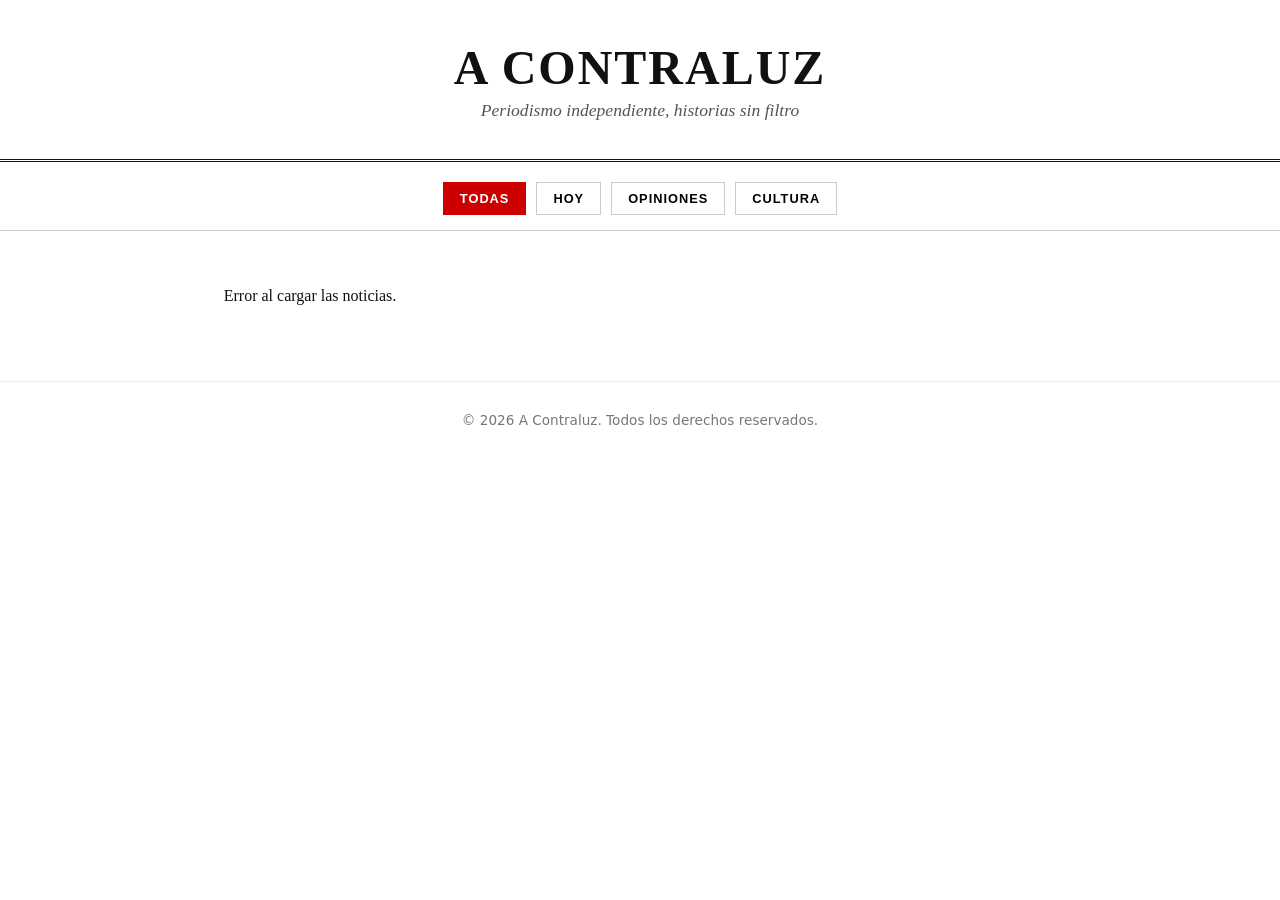
<file: index.html>
<!DOCTYPE html>
<html lang="es">
<head>
  <meta charset="utf-8" />
  <meta name="viewport" content="width=device-width, initial-scale=1.0" />
  <title>A Contraluz | Periodismo Independiente</title>
  <link rel="icon" type="image/png" href="favicon-32.png">
  <link rel="apple-touch-icon" href="apple-touch-icon.png">
  <style>
    * { box-sizing: border-box; }
    body { background-color: #ffffff; color: #111111; font-family: Georgia, serif; margin: 0; padding: 0; }
    header { text-align: center; padding: 40px 20px 20px 20px; border-bottom: 3px double #111; }
    header h1 { font-size: 3rem; font-weight: 900; letter-spacing: 2px; margin: 0; text-transform: uppercase; }
    header p { font-style: italic; color: #555; margin-top: 5px; font-size: 1.1rem; }
    nav { display: flex; justify-content: center; gap: 10px; margin: 20px 0; border-bottom: 1px solid #ccc; padding-bottom: 15px; }
    nav button { background: none; border: 1px solid #ccc; padding: 8px 16px; cursor: pointer; font-weight: bold; text-transform: uppercase; font-size: 0.8rem; letter-spacing: 1px; }
    nav button.active { background: #cc0000; color: #fff; border-color: #cc0000; }
    main { max-width: 1000px; margin: 0 auto; padding: 20px; }
    .news-grid { display: grid; grid-template-columns: repeat(auto-fill, minmax(300px, 1fr)); gap: 30px; }
    .news-card { border-bottom: 1px solid #eee; padding-bottom: 20px; cursor: pointer; transition: transform 0.2s; }
    .news-card:hover { transform: translateY(-3px); }
    .news-card img { width: 100%; height: 200px; object-fit: cover; background: #eee; margin-bottom: 10px; }
    .category-tag { color: #cc0000; font-size: 0.75rem; font-weight: bold; text-transform: uppercase; font-family: system-ui; }
    .news-card h2 { font-size: 1.4rem; margin: 8px 0; line-height: 1.2; }
    .news-card p { font-size: 0.95rem; color: #444; line-height: 1.5; }
    .news-card .date { font-size: 0.75rem; color: #888; font-family: system-ui; }
    .read-more { display: inline-block; margin-top: 10px; color: #cc0000; font-family: system-ui; font-size: 0.8rem; font-weight: bold; text-transform: uppercase; }
    
    /* MODAL LECTURA COMPLETA */
    .modal-overlay { position: fixed; top: 0; left: 0; width: 100%; height: 100%; background: rgba(0,0,0,0.7); display: flex; justify-content: center; align-items: center; padding: 20px; z-index: 1000; }
    .modal-content { background: #fff; max-width: 800px; width: 100%; max-height: 90vh; overflow-y: auto; padding: 30px; position: relative; border-top: 5px solid #cc0000; }
    .modal-close { position: absolute; top: 15px; right: 20px; font-size: 1.8rem; background: none; border: none; cursor: pointer; font-weight: bold; color: #333; }
    .modal-body { line-height: 1.8; font-size: 1.1rem; color: #222; margin-top: 20px; white-space: pre-line; }
    .hidden { display: none !important; }
    footer { text-align: center; padding: 30px; border-top: 1px solid #eee; color: #777; font-size: 0.85rem; font-family: system-ui; margin-top: 40px; }
  </style>
</head>
<body>

  <header>
    <h1>A CONTRALUZ</h1>
    <p>Periodismo independiente, historias sin filtro</p>
  </header>

  <!-- SECCIONES SIN DEPORTES -->
  <nav id="categories">
    <button class="active" data-cat="todas">Todas</button>
    <button data-cat="hoy">Hoy</button>
    <button data-cat="opinion">Opiniones</button>
    <button data-cat="cultura">Cultura</button>
  </nav>

  <main>
    <div id="news-container" class="news-grid">Cargando noticias...</div>
  </main>

  <!-- MODAL DE LECTURA -->
  <div id="read-modal" class="modal-overlay hidden">
    <div class="modal-content">
      <button class="modal-close" onclick="closeArticle()">&times;</button>
      <span id="m-category" class="category-tag"></span>
      <h1 id="m-title" style="font-size: 2.2rem; margin: 10px 0;"></h1>
      <p id="m-date" class="date" style="margin-bottom: 20px;"></p>
      <div id="m-image-container"></div>
      <p id="m-summary" style="font-style: italic; font-size: 1.1rem; color: #555; border-left: 3px solid #cc0000; padding-left: 15px; margin: 20px 0;"></p>
      <div id="m-body" class="modal-body"></div>
    </div>
  </div>

  <footer>
    © 2026 A Contraluz. Todos los derechos reservados.
  </footer>

  <script>
    const REPO_OWNER = "nik09091312";
    const REPO_NAME = "el-oraculo";
    const DEFAULT_BRANCH = "main";

    let allArticles = [];

    async function fetchArticles() {
      const container = document.getElementById('news-container');
      try {
        const res = await fetch(`https://api.github.com/repos/${REPO_OWNER}/${REPO_NAME}/contents/articulos?ref=${DEFAULT_BRANCH}`);
        if (!res.ok) {
          container.innerHTML = "<p style='text-align:center; width:100%;'>No hay noticias en esta sección.</p>";
          return;
        }

        const files = await res.json();
        const mdFiles = files.filter(f => f.name.endsWith('.md'));

        if (mdFiles.length === 0) {
          container.innerHTML = "<p style='text-align:center; width:100%;'>No hay noticias en esta sección.</p>";
          return;
        }

        allArticles = await Promise.all(mdFiles.map(async file => {
          const fileRes = await fetch(file.download_url);
          const rawText = await fileRes.text();
          return { ...parseMarkdown(rawText), filename: file.name };
        }));

        renderArticles('todas');
      } catch (e) {
        container.innerHTML = "<p style='text-align:center; width:100%;'>Error al cargar las noticias.</p>";
      }
    }

    function parseMarkdown(text) {
      const frontMatterMatch = text.match(/^---\n([\s\S]*?)\n---\n([\s\S]*)$/);
      if (!frontMatterMatch) return { title: 'Sin título', body: text };

      const yaml = frontMatterMatch[1];
      const body = frontMatterMatch[2];
      const metadata = {};

      yaml.split('\n').forEach(line => {
        const [key, ...value] = line.split(':');
        if (key && value) {
          metadata[key.trim()] = value.join(':').trim().replace(/^"|"$/g, '');
        }
      });

      return { ...metadata, body };
    }

    function renderArticles(filterCategory) {
      const container = document.getElementById('news-container');
      container.innerHTML = '';

      const filtered = filterCategory === 'todas' 
        ? allArticles 
        : allArticles.filter(a => (a.category || '').toLowerCase() === filterCategory.toLowerCase());

      if (filtered.length === 0) {
        container.innerHTML = "<p style='text-align:center; grid-column: 1 / -1;'>No hay noticias en esta sección.</p>";
        return;
      }

      filtered.forEach((art, index) => {
        const card = document.createElement('article');
        card.className = 'news-card';
        card.onclick = () => openArticle(art);
        card.innerHTML = `
          ${art.image ? `<img src="${art.image}" alt="${art.title}">` : ''}
          <span class="category-tag">${art.category || 'Noticia'}</span>
          <h2>${art.title || 'Sin Título'}</h2>
          <p>${art.summary || art.body.substring(0, 120) + '...'}</p>
          <span class="date">${art.date ? new Date(art.date).toLocaleDateString() : ''}</span>
          <div><span class="read-more">Leer artículo completo &rarr;</span></div>
        `;
        container.appendChild(card);
      });
    }

    function openArticle(art) {
      document.getElementById('m-category').textContent = art.category || 'Noticia';
      document.getElementById('m-title').textContent = art.title || 'Sin Título';
      document.getElementById('m-date').textContent = art.date ? new Date(art.date).toLocaleDateString() : '';
      document.getElementById('m-summary').textContent = art.summary || '';
      document.getElementById('m-body').textContent = art.body || '';

      const imgContainer = document.getElementById('m-image-container');
      if (art.image) {
        imgContainer.innerHTML = `<img src="${art.image}" style="width:100%; max-height:400px; object-fit:cover; margin-bottom:20px;">`;
      } else {
        imgContainer.innerHTML = '';
      }

      document.getElementById('read-modal').classList.remove('hidden');
    }

    function closeArticle() {
      document.getElementById('read-modal').classList.add('hidden');
    }

    document.querySelectorAll('#categories button').forEach(btn => {
      btn.addEventListener('click', (e) => {
        document.querySelectorAll('#categories button').forEach(b => b.classList.remove('active'));
        e.target.classList.add('active');
        renderArticles(e.target.getAttribute('data-cat'));
      });
    });

    fetchArticles();
  </script>
</body>
</html>
</file>
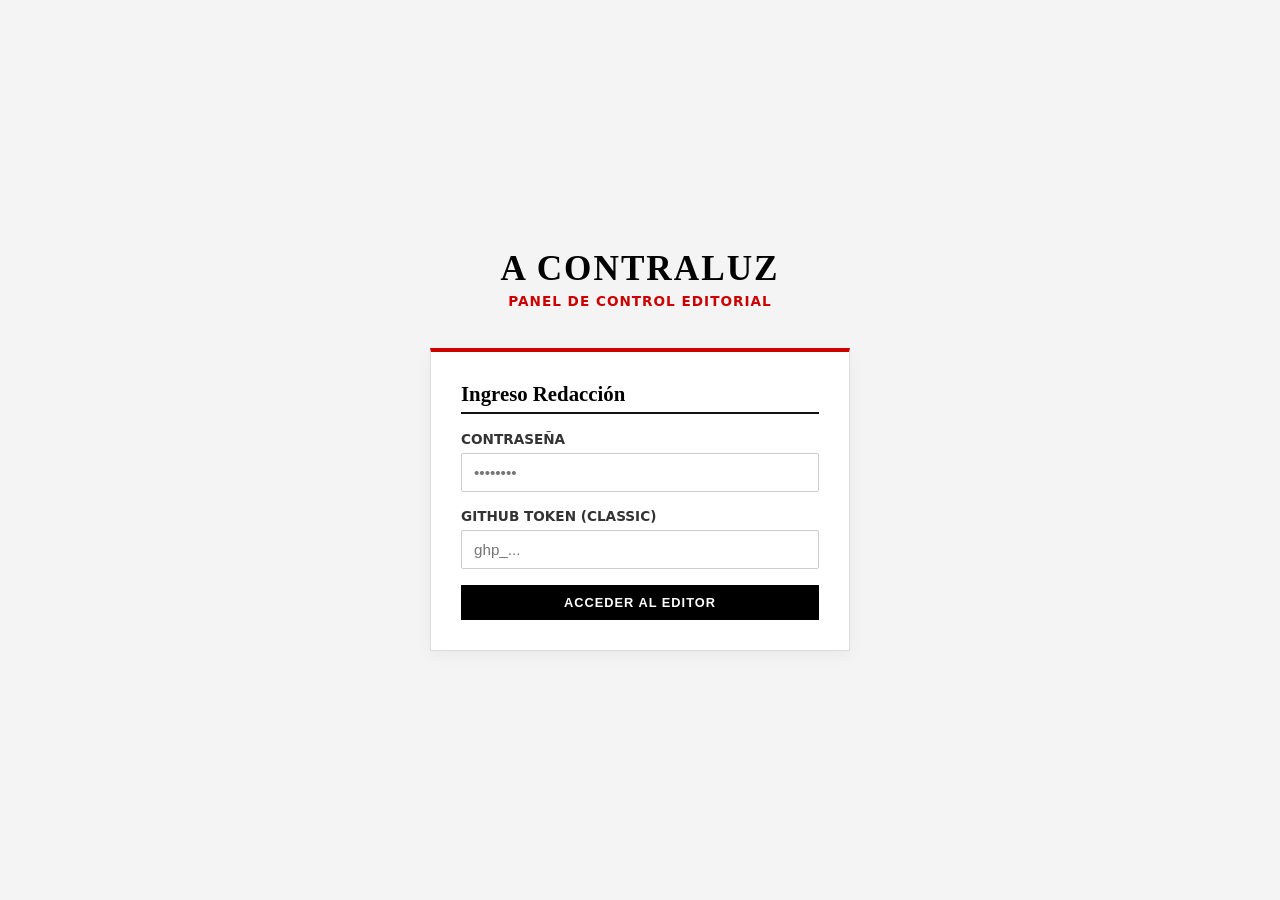
<file: admin/index.html>
<!DOCTYPE html>
<html lang="es">
<head>
  <meta charset="utf-8" />
  <meta name="viewport" content="width=device-width, initial-scale=1.0" />
  <title>Panel Editorial | A Contraluz</title>
  <style>
    * { box-sizing: border-box; }
    body { background-color: #f4f4f4; color: #111111; font-family: system-ui, -apple-system, sans-serif; margin: 0; padding: 20px; min-height: 100vh; display: flex; flex-direction: column; align-items: center; justify-content: center; }
    .brand-header { text-align: center; margin-bottom: 25px; }
    .brand-header h1 { font-family: 'Times New Roman', serif; font-size: 2.2rem; font-weight: 900; margin: 0; letter-spacing: 2px; text-transform: uppercase; color: #000; }
    .brand-header p { color: #cc0000; font-weight: bold; font-size: 0.85rem; text-transform: uppercase; margin-top: 4px; letter-spacing: 1px; }
    .card { background: #ffffff; border-top: 4px solid #cc0000; border-left: 1px solid #ddd; border-right: 1px solid #ddd; border-bottom: 1px solid #ddd; padding: 30px; width: 100%; max-width: 950px; box-shadow: 0 4px 15px rgba(0,0,0,0.05); }
    h2 { font-family: 'Georgia', serif; color: #000000; margin-top: 0; border-bottom: 2px solid #111; padding-bottom: 6px; font-size: 1.3rem; }
    .field { margin-bottom: 16px; }
    label { display: block; font-size: 0.85rem; font-weight: bold; margin-bottom: 6px; color: #333333; text-transform: uppercase; }
    input, textarea, select { width: 100%; padding: 10px 12px; background: #ffffff; border: 1px solid #cccccc; border-radius: 2px; color: #111; font-size: 0.95rem; }
    input:focus, textarea:focus, select:focus { border-color: #cc0000; outline: none; }
    button { padding: 10px 16px; background: #000000; color: #ffffff; border: none; font-weight: bold; text-transform: uppercase; cursor: pointer; transition: background 0.2s; font-size: 0.8rem; letter-spacing: 1px; }
    button:hover { background: #cc0000; }
    .btn-danger { background: #cc0000; }
    .btn-danger:hover { background: #990000; }
    .btn-secondary { background: #555; }
    .btn-secondary:hover { background: #333; }
    .hidden { display: none !important; }
    .alert { padding: 12px; border-radius: 2px; font-size: 0.85rem; margin-bottom: 20px; text-align: center; font-weight: bold; }
    .alert-error { background: #fde8e8; color: #990000; border: 1px solid #f8b4b4; }
    .alert-success { background: #edf8f1; color: #0e6231; border: 1px solid #b6e5c8; }
    .grid { display: grid; grid-template-columns: 1.2fr 0.8fr; gap: 30px; }
    @media (max-width: 768px) { .grid { grid-template-columns: 1fr; } }
    .article-item { background: #fafafa; padding: 12px; border: 1px solid #e0e0e0; margin-bottom: 10px; }
    .article-actions { display: flex; gap: 6px; margin-top: 8px; }

    /* MODAL DE VISTA PREVIA */
    .modal-overlay { position: fixed; top: 0; left: 0; width: 100%; height: 100%; background: rgba(0,0,0,0.7); display: flex; justify-content: center; align-items: center; padding: 20px; z-index: 1000; }
    .modal-content { background: #fff; max-width: 700px; width: 100%; max-height: 85vh; overflow-y: auto; padding: 25px; position: relative; border-top: 5px solid #cc0000; }
    .modal-close { position: absolute; top: 15px; right: 20px; font-size: 1.5rem; background: none; border: none; cursor: pointer; font-weight: bold; }
  </style>
</head>
<body>

  <div class="brand-header">
    <h1>A CONTRALUZ</h1>
    <p>Panel de Control Editorial</p>
  </div>

  <!-- LOGIN -->
  <div id="login-card" class="card" style="max-width: 420px;">
    <h2>Ingreso Redacción</h2>
    <div id="login-error" class="alert alert-error hidden"></div>
    <form id="login-form">
      <div class="field">
        <label for="password">Contraseña</label>
        <input type="password" id="password" placeholder="••••••••" required />
      </div>
      <div class="field">
        <label for="github-token">GitHub Token (Classic)</label>
        <input type="password" id="github-token" placeholder="ghp_..." required />
      </div>
      <button type="submit" style="width: 100%;">Acceder al Editor</button>
    </form>
  </div>

  <!-- PANEL -->
  <div id="editor-card" class="card hidden">
    <div style="display: flex; justify-content: space-between; align-items: center; margin-bottom: 20px;">
      <span style="font-weight: bold; text-transform: uppercase; font-size: 0.9rem;">Estado: Sesión Activa</span>
      <button id="logout-btn" class="btn-danger" style="padding: 6px 12px; font-size: 0.75rem;">Cerrar sesión</button>
    </div>

    <div id="editor-msg" class="alert hidden"></div>

    <div class="grid">
      <div>
        <h2 id="form-title">Redactar Noticia</h2>
        <form id="article-form">
          <input type="hidden" id="edit-filename" value="" />
          <input type="hidden" id="edit-sha" value="" />

          <div class="field">
            <label for="pub-date">Fecha de Publicación</label>
            <input type="date" id="pub-date" required />
          </div>

          <div class="field">
            <label for="category">Sección</label>
            <select id="category" required>
              <option value="hoy">Hoy</option>
              <option value="opinion">Opiniones</option>
              <option value="cultura">Cultura</option>
              <option value="deportes">Deportes</option>
            </select>
          </div>

          <div class="field">
            <label for="title">Título</label>
            <input type="text" id="title" required placeholder="Titular de la noticia..." />
          </div>

          <div class="field">
            <label for="summary">Resumen / Copete</label>
            <textarea id="summary" rows="2" required placeholder="Entradilla breve..."></textarea>
          </div>

          <div class="field">
            <label for="image">URL de la imagen</label>
            <input type="url" id="image" placeholder="https://..." />
          </div>

          <div class="field">
            <label for="body">Cuerpo de la noticia</label>
            <textarea id="body" rows="7" required placeholder="Escribe el artículo aquí..."></textarea>
          </div>

          <div style="display: flex; gap: 10px;">
            <button type="submit" id="submit-btn" style="flex: 1;">Publicar Artículo</button>
            <button type="button" id="cancel-edit-btn" class="btn-secondary hidden">Cancelar</button>
          </div>
        </form>
      </div>

      <div>
        <h2>Histórico de Artículos</h2>
        <div id="articles-list">Cargando publicaciones...</div>
      </div>
    </div>
  </div>

  <!-- MODAL VISTA PREVIA -->
  <div id="preview-modal" class="modal-overlay hidden">
    <div class="modal-content">
      <button class="modal-close" onclick="closePreview()">&times;</button>
      <div id="preview-body"></div>
    </div>
  </div>

  <script>
    const REPO_OWNER = "nik09091312";
    const REPO_NAME = "el-oraculo";
    const CLAVE_CORRECTA = "Oraculo2026*";

    const loginCard = document.getElementById('login-card');
    const editorCard = document.getElementById('editor-card');
    const loginForm = document.getElementById('login-form');
    const loginError = document.getElementById('login-error');
    const logoutBtn = document.getElementById('logout-btn');

    // Inicializar fecha de hoy por defecto
    document.getElementById('pub-date').value = new Date().toISOString().split('T')[0];

    if (localStorage.getItem('oraculo_logged') === 'true') {
      showEditor();
    }

    loginForm.addEventListener('submit', (e) => {
      e.preventDefault();
      const pass = document.getElementById('password').value.trim();
      const token = document.getElementById('github-token').value.trim();

      if (pass === CLAVE_CORRECTA) {
        localStorage.setItem('oraculo_logged', 'true');
        localStorage.setItem('gh_token', token);
        showEditor();
      } else {
        loginError.textContent = "Contraseña incorrecta.";
        loginError.classList.remove('hidden');
      }
    });

    logoutBtn.addEventListener('click', () => {
      localStorage.clear();
      editorCard.classList.add('hidden');
      loginCard.classList.remove('hidden');
    });

    function showEditor() {
      loginCard.classList.add('hidden');
      editorCard.classList.remove('hidden');
      loadPublishedArticles();
    }

    document.getElementById('article-form').addEventListener('submit', async (e) => {
      e.preventDefault();
      const token = localStorage.getItem('gh_token');
      const title = document.getElementById('title').value;
      const category = document.getElementById('category').value;
      const summary = document.getElementById('summary').value;
      const image = document.getElementById('image').value;
      const body = document.getElementById('body').value;
      const pubDate = document.getElementById('pub-date').value;

      const editFilename = document.getElementById('edit-filename').value;
      const editSha = document.getElementById('edit-sha').value;

      const slug = title.toLowerCase().replace(/[^a-z0-9]+/g, '-').replace(/(^-|-$)+/g, '');
      const filename = editFilename ? editFilename : `articulos/${slug}.md`;

      const content = `---
title: "${title}"
date: "${pubDate}"
category: "${category}"
summary: "${summary}"
image: "${image}"
---

${body}`;

      const msg = document.getElementById('editor-msg');
      msg.className = "alert alert-success";
      msg.textContent = "Guardando en GitHub...";
      msg.classList.remove('hidden');

      const payload = {
        message: editFilename ? `Editar noticia: ${title}` : `Agregar noticia: ${title}`,
        content: btoa(unescape(encodeURIComponent(content)))
      };

      if (editSha) payload.sha = editSha;

      try {
        const response = await fetch(`https://api.github.com/repos/${REPO_OWNER}/${REPO_NAME}/contents/${filename}`, {
          method: 'PUT',
          headers: {
            'Authorization': `Bearer ${token}`,
            'Accept': 'application/vnd.github.v3+json',
            'Content-Type': 'application/json'
          },
          body: JSON.stringify(payload)
        });

        if (response.ok) {
          msg.textContent = "¡Artículo guardado correctamente!";
          resetForm();
          loadPublishedArticles();
        } else {
          const resData = await response.json();
          throw new Error(`Código ${response.status}: ${resData.message}`);
        }
      } catch (err) {
        msg.className = "alert alert-error";
        msg.textContent = `Error: ${err.message}`;
      }
    });

    async function loadPublishedArticles() {
      const container = document.getElementById('articles-list');
      const token = localStorage.getItem('gh_token');

      try {
        const res = await fetch(`https://api.github.com/repos/${REPO_OWNER}/${REPO_NAME}/contents/articulos`, {
          headers: { 
            'Authorization': `Bearer ${token}`,
            'Accept': 'application/vnd.github.v3+json'
          }
        });
        
        if (!res.ok) {
          container.innerHTML = "<p style='color:#666;'>No hay noticias en la carpeta /articulos.</p>";
          return;
        }

        const files = await res.json();
        container.innerHTML = "";

        files.filter(f => f.name.endsWith('.md')).forEach(file => {
          const item = document.createElement('div');
          item.className = 'article-item';
          item.innerHTML = `
            <div style="font-weight:bold; font-size:0.85rem;">${file.name}</div>
            <div class="article-actions">
              <button class="btn-secondary" style="padding:4px 8px; font-size:0.75rem;" onclick="viewArticle('${file.download_url}')">Ver</button>
              <button style="padding:4px 8px; font-size:0.75rem;" onclick="editArticle('${file.path}', '${file.sha}', '${file.download_url}')">Editar</button>
              <button class="btn-danger" style="padding:4px 8px; font-size:0.75rem;" onclick="deleteArticle('${file.path}', '${file.sha}')">Eliminar</button>
            </div>
          `;
          container.appendChild(item);
        });
      } catch (e) {
        container.innerHTML = "<p style='color:#cc0000;'>Error al cargar el histórico.</p>";
      }
    }

    async function viewArticle(downloadUrl) {
      const res = await fetch(downloadUrl);
      const text = await res.text();
      const parsed = parseMarkdown(text);

      document.getElementById('preview-body').innerHTML = `
        <span style="color:#cc0000; font-weight:bold; text-transform:uppercase; font-size:0.8rem;">${parsed.category || ''}</span>
        <h2 style="margin:10px 0;">${parsed.title || 'Sin título'}</h2>
        <p style="font-size:0.8rem; color:#666;">Fecha: ${parsed.date || 'Sin fecha'}</p>
        ${parsed.image ? `<img src="${parsed.image}" style="width:100%; max-height:250px; object-fit:cover; margin:10px 0;">` : ''}
        <p><strong>Resumen:</strong> ${parsed.summary || ''}</p>
        <hr style="margin:15px 0;">
        <div style="white-space:pre-line;">${parsed.body || ''}</div>
      `;
      document.getElementById('preview-modal').classList.remove('hidden');
    }

    function closePreview() {
      document.getElementById('preview-modal').classList.add('hidden');
    }

    async function editArticle(path, sha, downloadUrl) {
      const res = await fetch(downloadUrl);
      const text = await res.text();
      const parsed = parseMarkdown(text);

      document.getElementById('form-title').textContent = "Editar Noticia";
      document.getElementById('edit-filename').value = path;
      document.getElementById('edit-sha').value = sha;

      document.getElementById('title').value = parsed.title || '';
      document.getElementById('category').value = (parsed.category || 'hoy').toLowerCase();
      document.getElementById('summary').value = parsed.summary || '';
      document.getElementById('image').value = parsed.image || '';
      document.getElementById('body').value = parsed.body || '';
      if (parsed.date) document.getElementById('pub-date').value = parsed.date;

      document.getElementById('submit-btn').textContent = "Guardar Cambios";
      document.getElementById('cancel-edit-btn').classList.remove('hidden');

      window.scrollTo({ top: 0, behavior: 'smooth' });
    }

    document.getElementById('cancel-edit-btn').addEventListener('click', resetForm);

    function resetForm() {
      document.getElementById('article-form').reset();
      document.getElementById('form-title').textContent = "Redactar Noticia";
      document.getElementById('edit-filename').value = "";
      document.getElementById('edit-sha').value = "";
      document.getElementById('submit-btn').textContent = "Publicar Artículo";
      document.getElementById('cancel-edit-btn').classList.add('hidden');
      document.getElementById('pub-date').value = new Date().toISOString().split('T')[0];
    }

    function parseMarkdown(text) {
      const frontMatterMatch = text.match(/^---\n([\s\S]*?)\n---\n([\s\S]*)$/);
      if (!frontMatterMatch) return { title: '', body: text };

      const yaml = frontMatterMatch[1];
      const body = frontMatterMatch[2];
      const metadata = {};

      yaml.split('\n').forEach(line => {
        const [key, ...value] = line.split(':');
        if (key && value) {
          metadata[key.trim()] = value.join(':').trim().replace(/^"|"$/g, '');
        }
      });

      return { ...metadata, body };
    }

    async function deleteArticle(path, sha) {
      if (!confirm("¿Deseas eliminar definitivamente esta noticia?")) return;
      const token = localStorage.getItem('gh_token');

      const res = await fetch(`https://api.github.com/repos/${REPO_OWNER}/${REPO_NAME}/contents/${path}`, {
        method: 'DELETE',
        headers: {
          'Authorization': `Bearer ${token}`,
          'Accept': 'application/vnd.github.v3+json',
          'Content-Type': 'application/json'
        },
        body: JSON.stringify({
          message: `Eliminar noticia ${path}`,
          sha: sha
        })
      });

      if (res.ok) {
        loadPublishedArticles();
      } else {
        alert("No se pudo eliminar el artículo.");
      }
    }
  </script>
</body>
</html>
</file>
